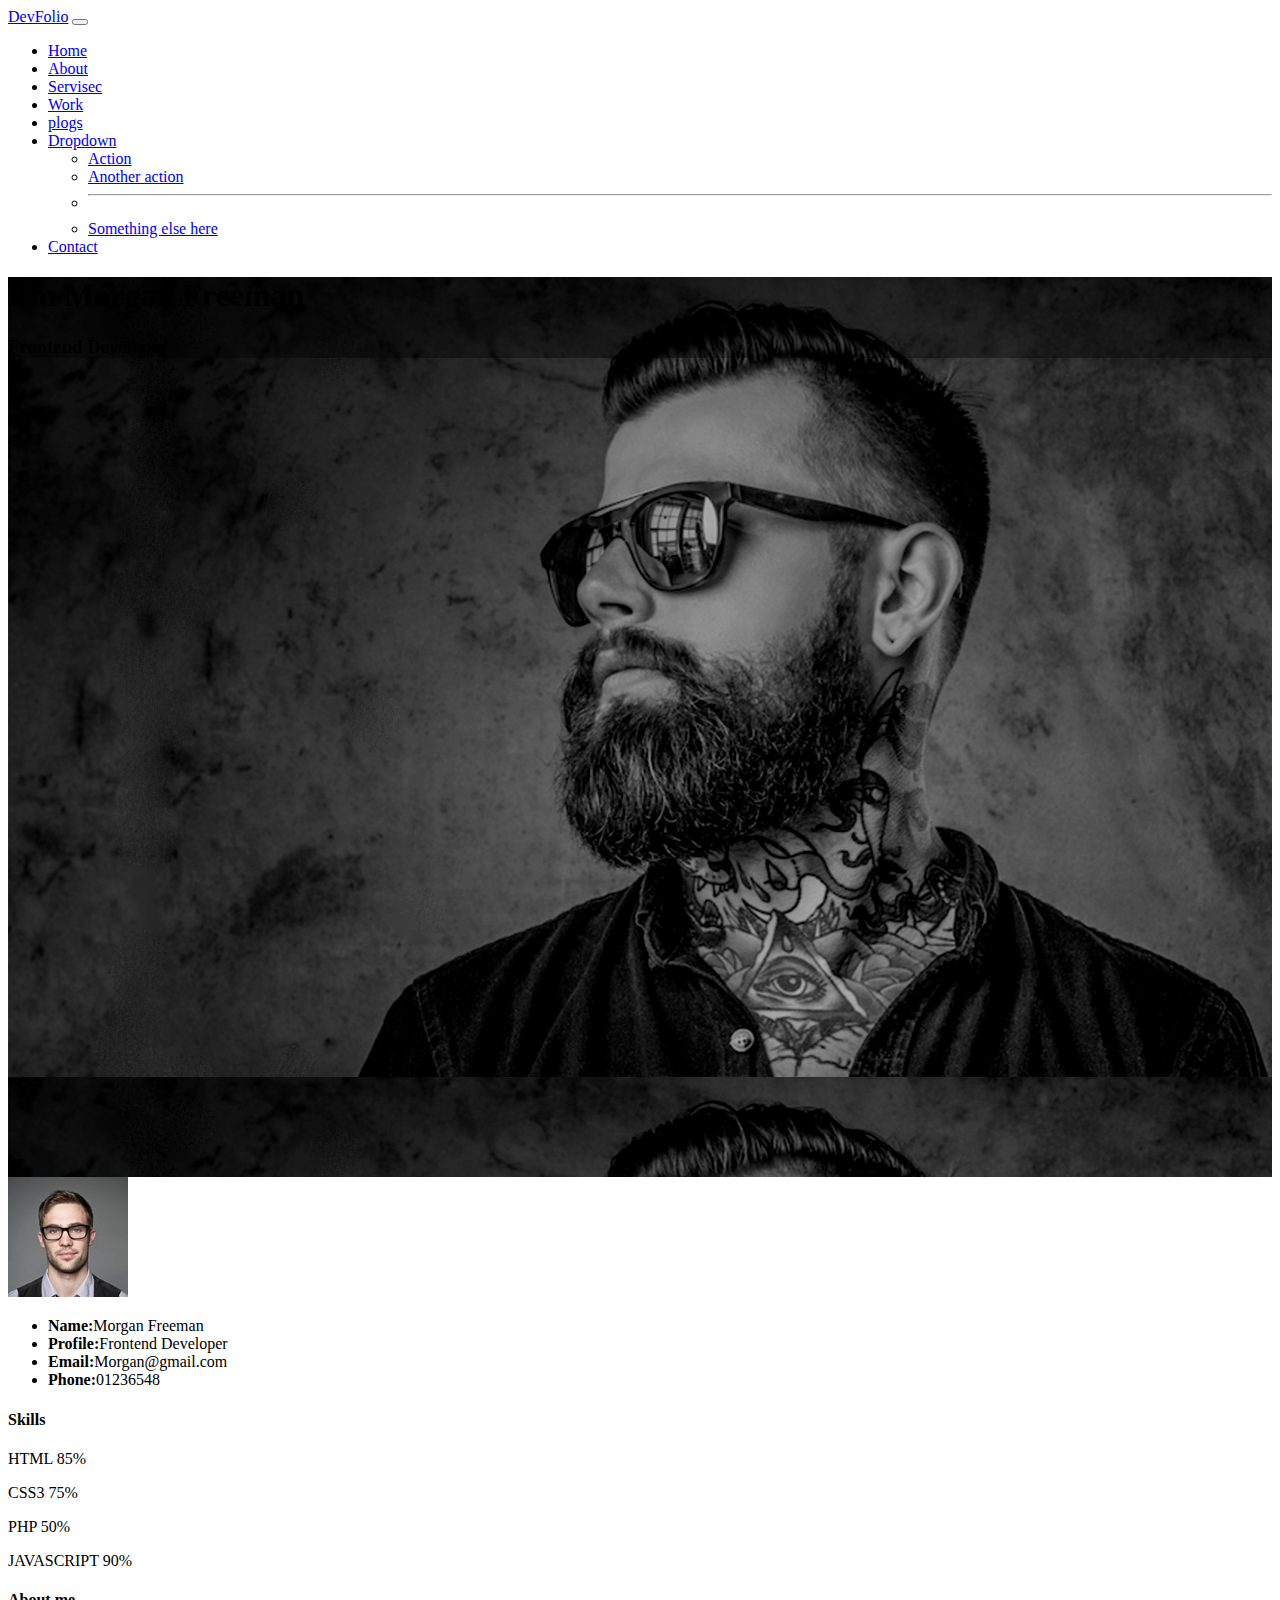
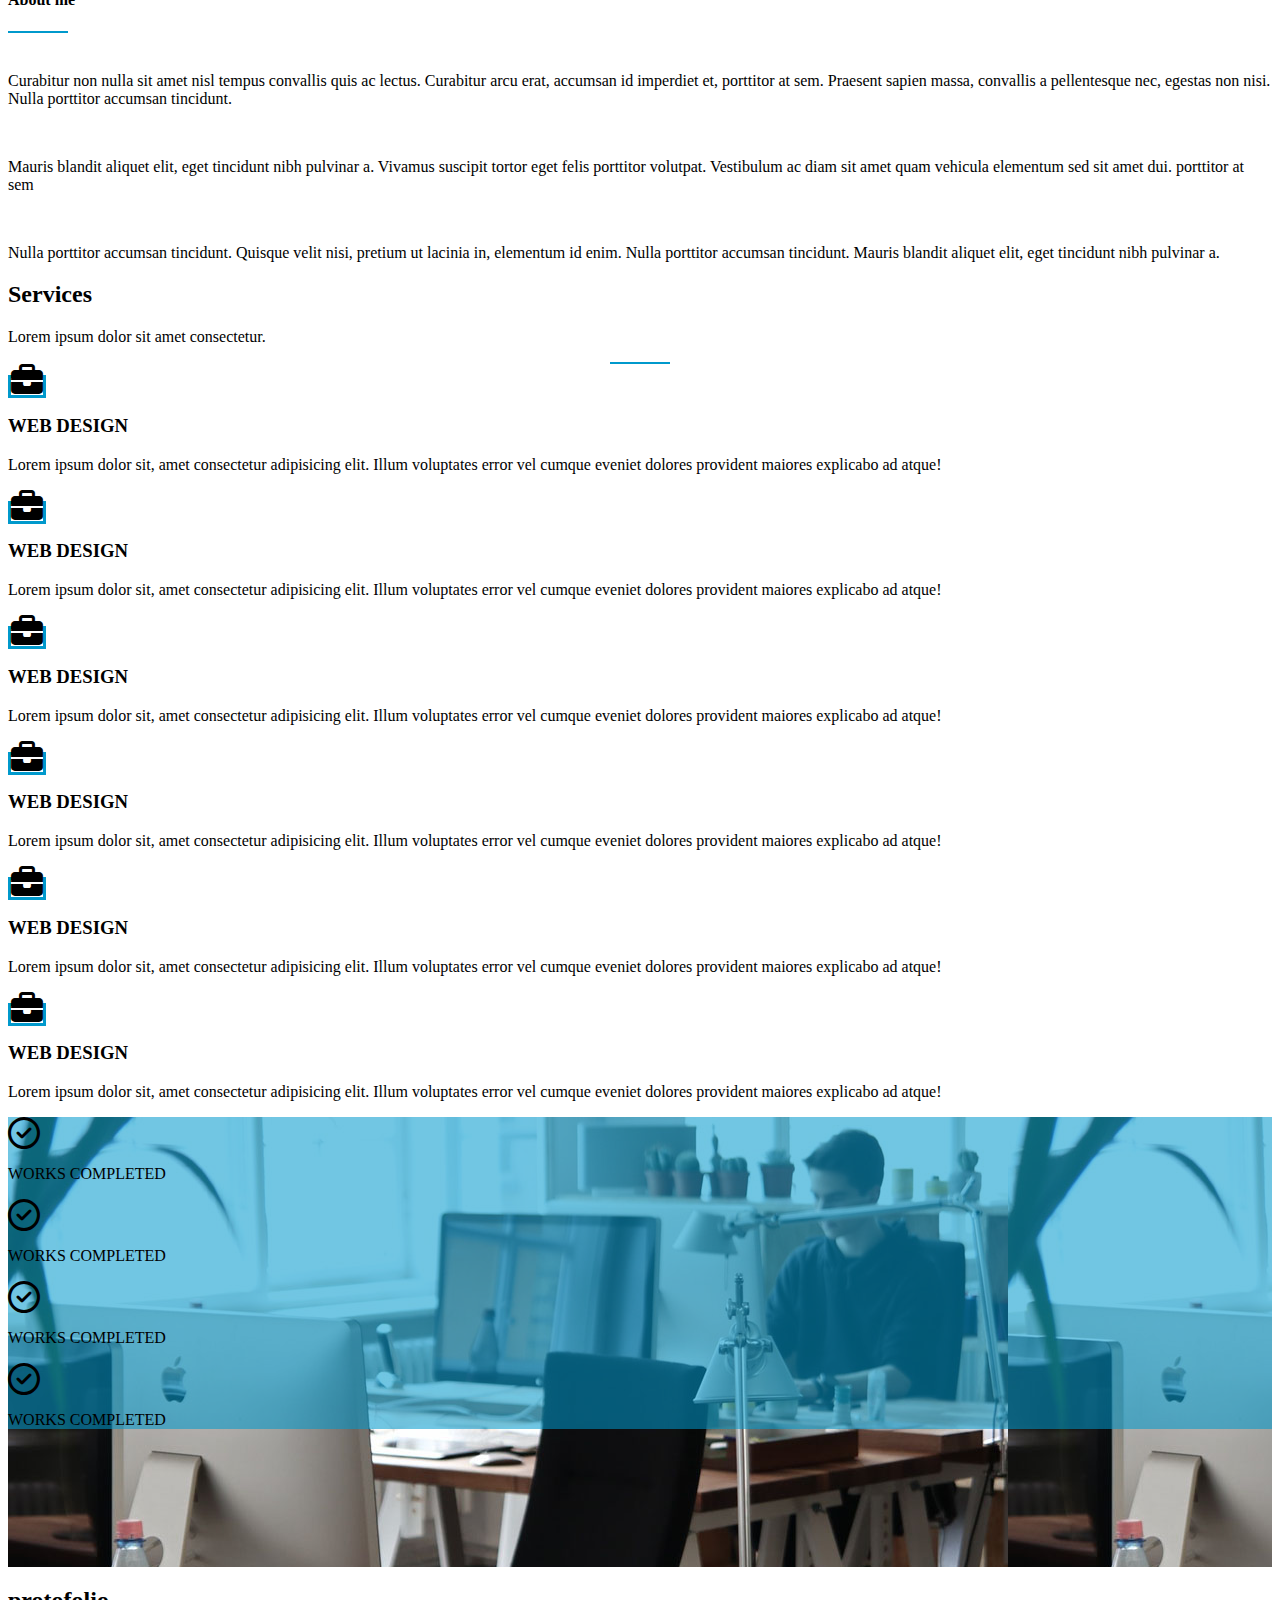
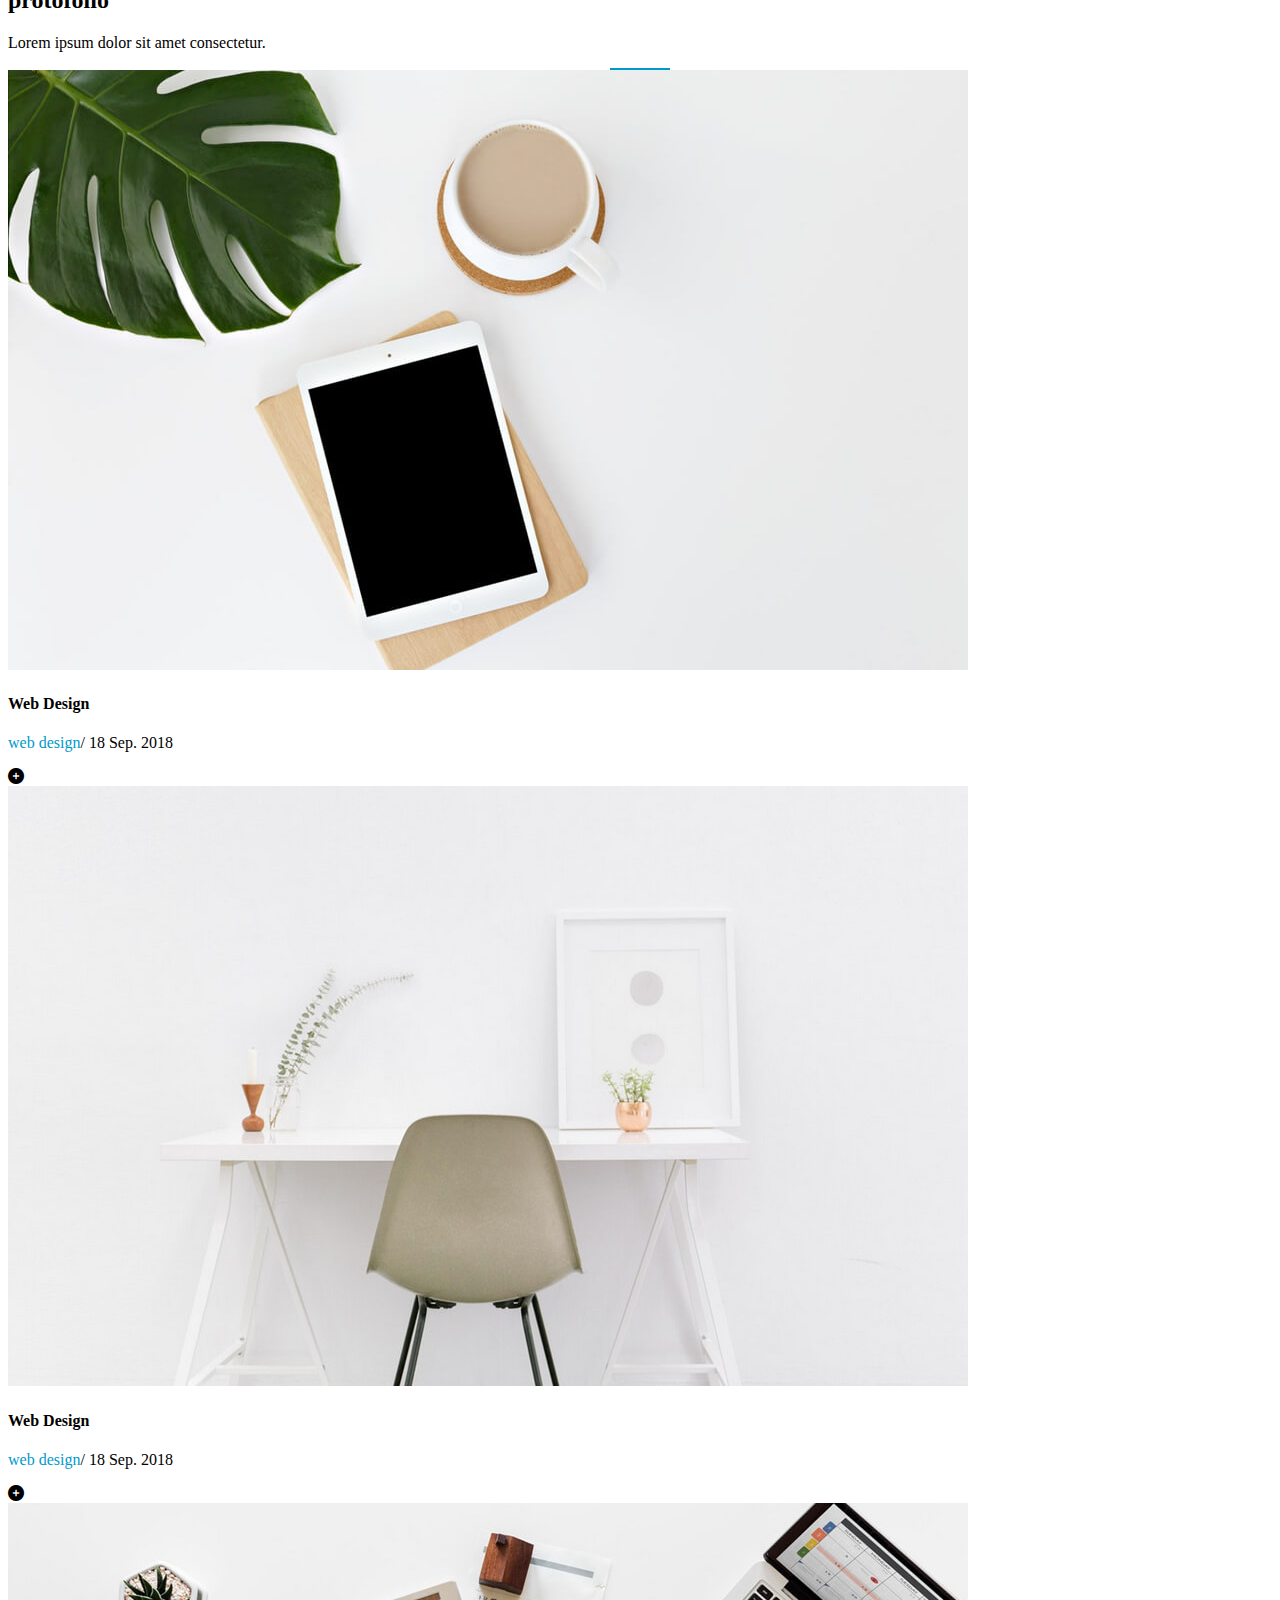
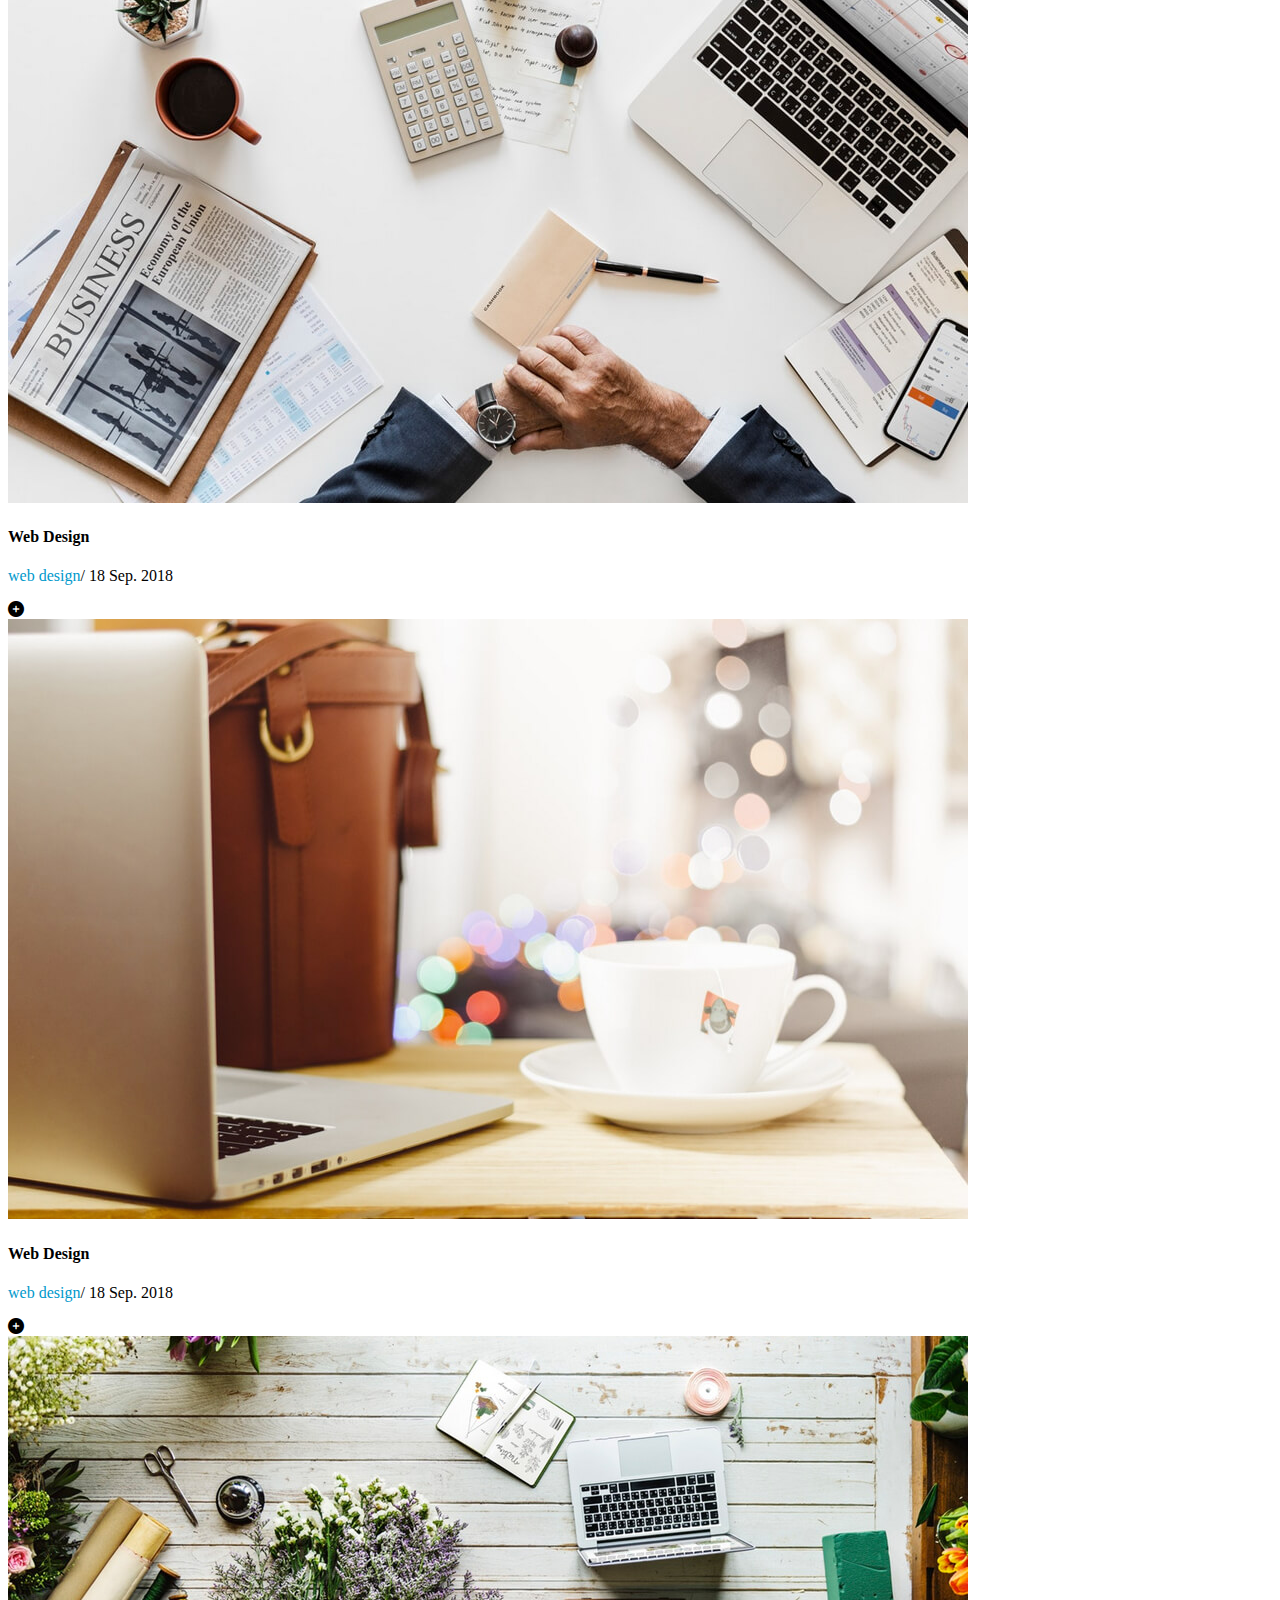
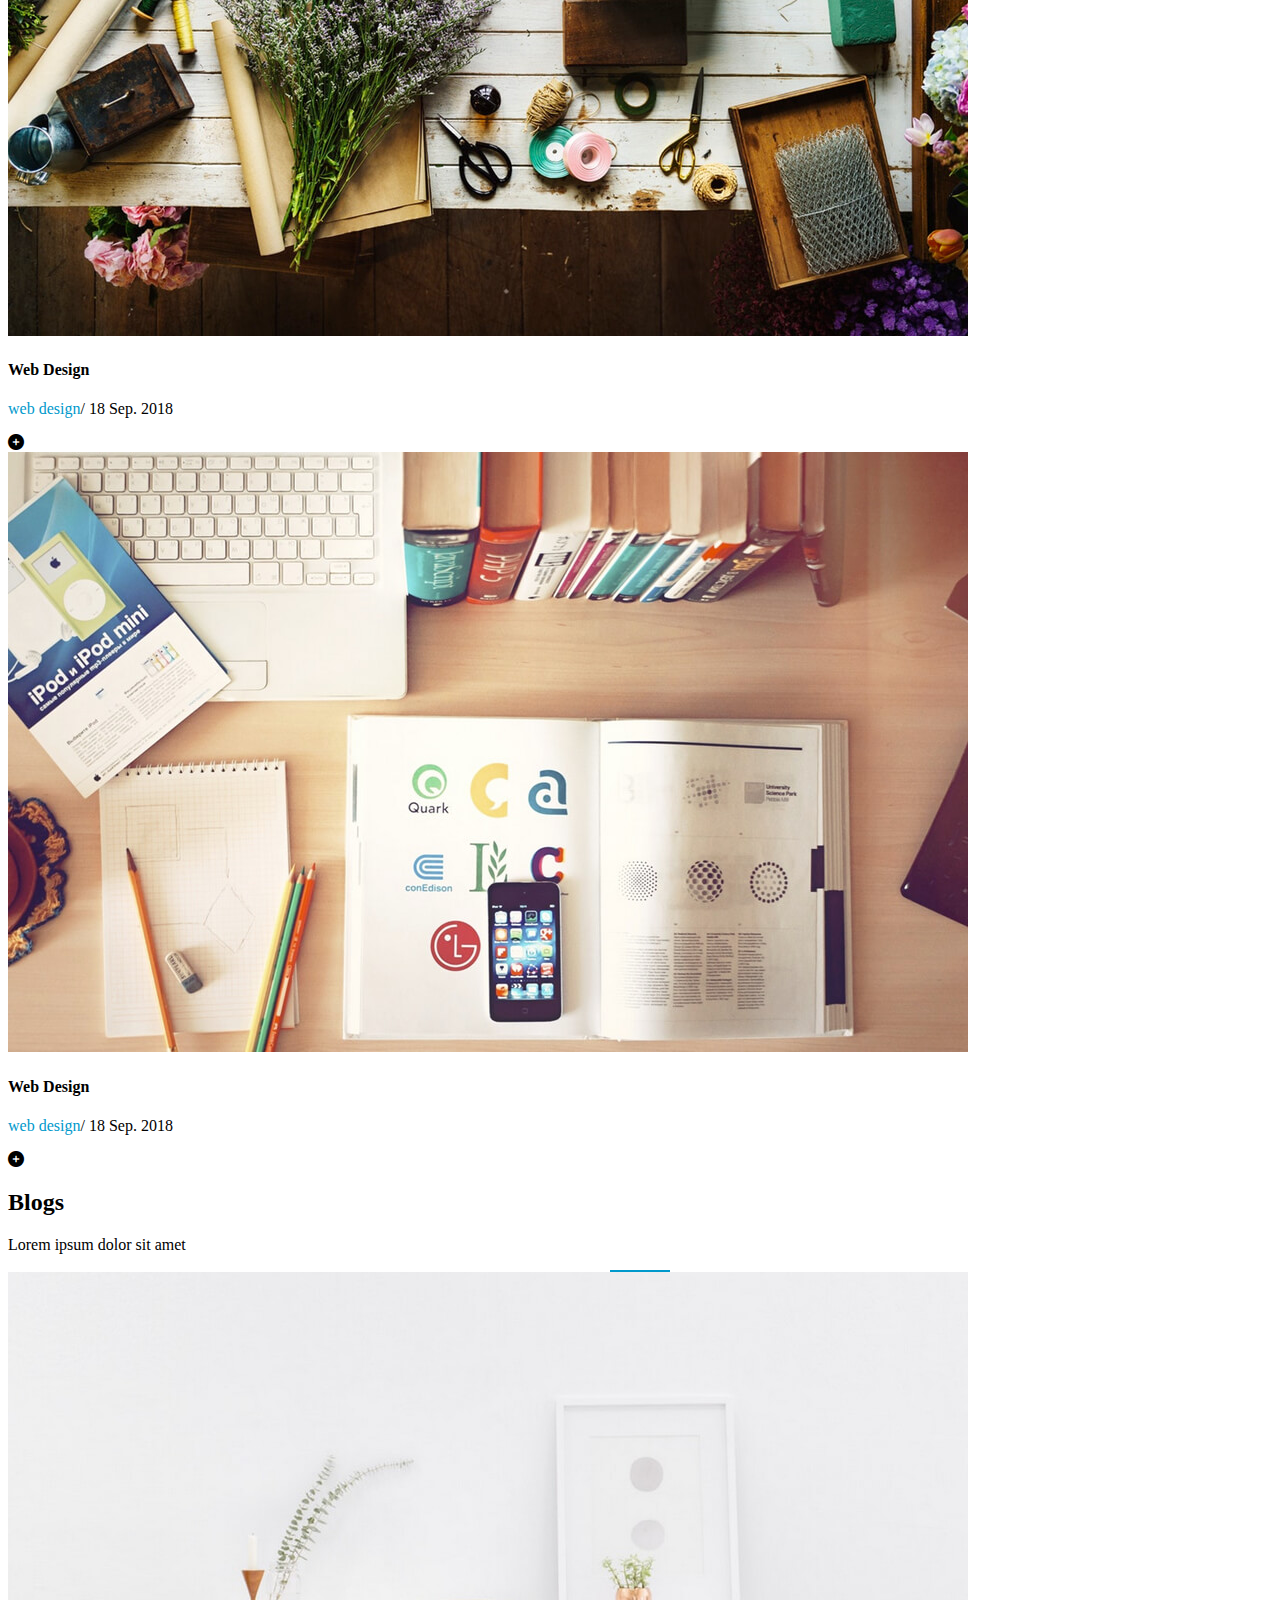
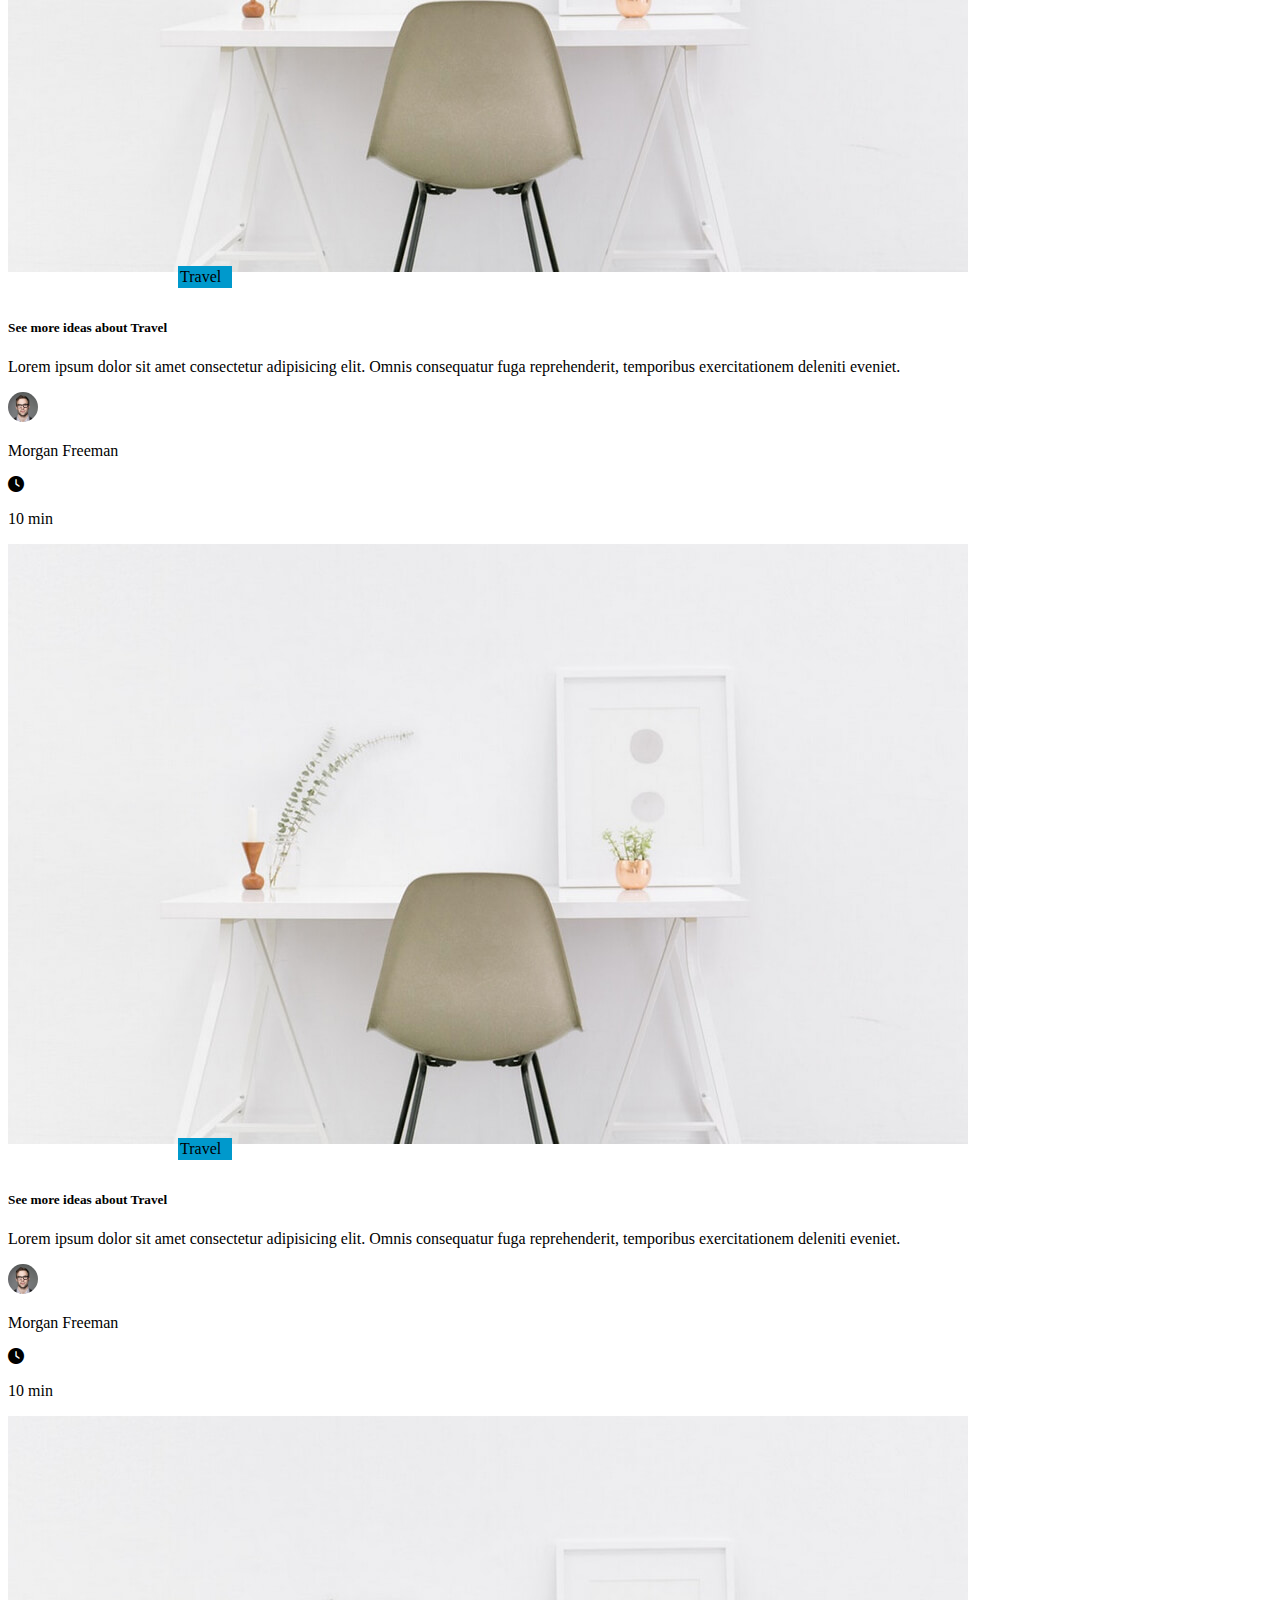
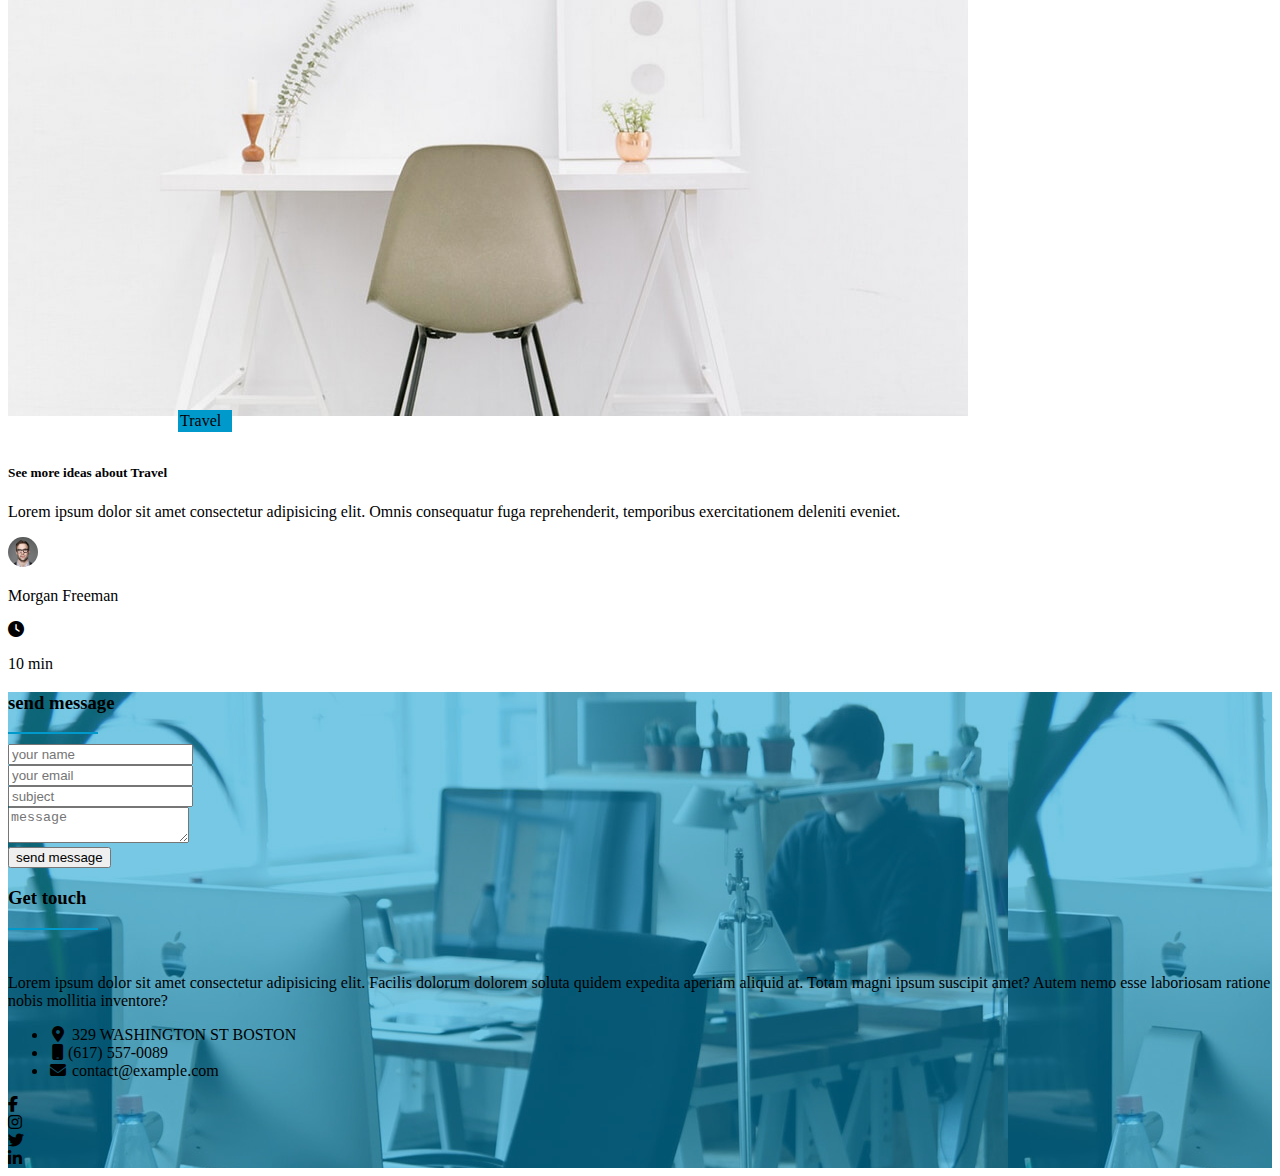
<file: ass 10(bootsrap)/index.html>
<!DOCTYPE html>
<html lang="en">
<head>
    <meta charset="UTF-8">
    <meta name="viewport" content="width=device-width, initial-scale=1.0">
    <title>Document</title>
    <link href="https://cdn.jsdelivr.net/npm/bootstrap@5.3.7/dist/css/bootstrap.min.css" rel="stylesheet" integrity="sha384-LN+7fdVzj6u52u30Kp6M/trliBMCMKTyK833zpbD+pXdCLuTusPj697FH4R/5mcr" crossorigin="anonymous">
    <link rel="stylesheet" href="style.css">
    <link rel="stylesheet" href="https://cdnjs.cloudflare.com/ajax/libs/font-awesome/6.5.2/css/all.min.css">


</head>
<body>

  <nav class="navbar navbar-expand-lg position-fixed w-100 ">
  <div class="container ">
    <a class="navbar-brand mx-3 text-white " href="#">DevFolio</a>
    <button class="navbar-toggler" type="button" data-bs-toggle="collapse" data-bs-target="#navbarSupportedContent" aria-controls="navbarSupportedContent" aria-expanded="false" aria-label="Toggle navigation">
      <span class="navbar-toggler-icon"></span>
    </button>
    <div class="collapse navbar-collapse w-75 justify-content-end" id="navbarSupportedContent">
      <ul class="navbar-nav ">
        <li class="nav-item">
          <a class="nav-link text-white active" aria-current="page" href="#">Home</a>
        </li>
        <li class="nav-item">
          <a class="nav-link text-white" href="#">About</a>
        </li>
        <li class="nav-item">
          <a class="nav-link text-white" href="#">Servisec</a>
        </li>
        <li class="nav-item">
          <a class="nav-link text-white" href="#">Work</a>
        </li>
        <li class="nav-item">
          <a class="nav-link text-white" href="#">plogs</a>
        </li>
        <li class="nav-item dropdown">
          <a class="nav-link text-white dropdown-toggle" href="#" role="button" data-bs-toggle="dropdown" aria-expanded="false">
            Dropdown
          </a>
          <ul class="dropdown-menu">
            <li><a class="dropdown-item" href="#">Action</a></li>
            <li><a class="dropdown-item" href="#">Another action</a></li>
            <li><hr class="dropdown-divider"></li>
            <li><a class="dropdown-item" href="#">Something else here</a></li>
          </ul>
        </li>
        <li class="nav-item">
          <a class="nav-link text-white" href="#">Contact</a>
        </li>
        <ul></ul>
        
    </div>
  </div>
</nav>
 
   <section id="Home" class="w-100 h-100">
    <div class="homeContainer">
      <div class="inner d-flex align-items-center justify-content-center w-100 h-100" style="background-color: rgba(0, 0, 0, 0.379);">
        <div class="caption text-center text-white">
       <h1>I'm Morgan Freeman</h1>
       <h3>Frontend Developer</h3>
        </div>
      </div>
    </div>
   </section>

   <section id="about" class="my-5 w-100" >
    <div class="container shadow w-75 h-50  p-3 d-flex justify-content-between ">
      <div class="left w-50">
        <div class="up d-flex justify-content-around align-items-center my-2">
            <img src="img/testimonial-2.jpg" style="width: 120px; height: 120px;" alt="">
            <div class="img"></div>
            <div class="list">
                <ul class="list-unstyled">
                    <li><strong>Name:</strong>Morgan Freeman</li>
                    <li><strong>Profile:</strong>Frontend Developer</li>
                    <li><strong>Email:</strong>Morgan@gmail.com</li>
                    <li><strong>Phone:</strong>01236548</li>
                </ul>
            </div>

        </div>
        <div class="down">
         <h4>Skills</h4>
        
            <p>HTML 85%</p>
  <div class="progress mb-3 w-75">
    <div class="progress-bar bg-primary" role="progressbar" style="width: 85%;" aria-valuenow="85" aria-valuemin="0" aria-valuemax="100"></div>
  </div>

  <p>CSS3 75%</p>
  <div class="progress mb-3 w-75">
    <div class="progress-bar bg-primary" role="progressbar" style="width: 75%;" aria-valuenow="75" aria-valuemin="0" aria-valuemax="100"></div>
  </div>

  <p>PHP 50%</p>
  <div class="progress mb-3 w-75">
    <div class="progress-bar bg-primary" role="progressbar" style="width: 50%;" aria-valuenow="50" aria-valuemin="0" aria-valuemax="100"></div>
  </div>

  <p>JAVASCRIPT 90%</p>
  <div class="progress mb-3 w-75">
    <div class="progress-bar bg-primary" role="progressbar" style="width: 90%;" aria-valuenow="90" aria-valuemin="0" aria-valuemax="100"></div>
  </div>

        </div>
      </div>
      <div class="right w-50">
        <h4>About me</h4>
        <div style="width: 60px; height: 2px; background-color:#09c; margin-bottom: 5px;"></div><br>
        <p class="my-2">Curabitur non nulla sit amet nisl tempus convallis quis ac lectus. Curabitur arcu erat, accumsan id imperdiet et, porttitor at sem. Praesent sapien massa, convallis a pellentesque nec, egestas non nisi. Nulla porttitor accumsan tincidunt.</p><br>
        <P>Mauris blandit aliquet elit, eget tincidunt nibh pulvinar a. Vivamus suscipit tortor eget felis porttitor volutpat. Vestibulum ac diam sit amet quam vehicula elementum sed sit amet dui. porttitor at sem</P><br>
        <p>Nulla porttitor accumsan tincidunt. Quisque velit nisi, pretium ut lacinia in, elementum id enim. Nulla porttitor accumsan tincidunt. Mauris blandit aliquet elit, eget tincidunt nibh pulvinar a.</p>
      </div>
    </div>
   </section>

   <section id="services">
      <div class="serviseContainer">
      <div class="header text-center">
          <h2>Services</h2>
        <p>Lorem ipsum dolor sit amet consectetur.</p>
        <div style="width: 60px; height: 2px; background-color:#09c; margin:auto; "></div>
      </div>
      <div class="container my-4">
        <div class="row g-5">
            <div class="col-md-4">
                 <div class="item p-4 text-center shadow-lg">
                        <span  class="rounded-circle"><i class="fas fa-briefcase fa-2x p-4 "></i></span>
                        <h3>WEB DESIGN</h3>
                        <p>Lorem ipsum dolor sit, amet consectetur adipisicing elit. Illum voluptates error vel cumque eveniet dolores provident maiores explicabo ad atque!</p>
                    </div>
            </div>
            <div class="col-md-4">
                 <div class="item p-4 text-center shadow-lg">
                        <span class="rounded-circle"><i class="fas fa-briefcase fa-2x p-4   "></i></span>
                        <h3>WEB DESIGN</h3>
                        <p>Lorem ipsum dolor sit, amet consectetur adipisicing elit. Illum voluptates error vel cumque eveniet dolores provident maiores explicabo ad atque!</p>
                    </div>
            </div>
            <div class="col-md-4">
                 <div class="item p-4 text-center shadow-lg">
                        <span class="rounded-circle"><i class="fas fa-briefcase fa-2x p-4   "></i></span>
                        <h3>WEB DESIGN</h3>
                        <p>Lorem ipsum dolor sit, amet consectetur adipisicing elit. Illum voluptates error vel cumque eveniet dolores provident maiores explicabo ad atque!</p>
                    </div>
            </div>
            <div class="col-md-4">
                 <div class="item p-4 text-center shadow-lg">
                        <span class="rounded-circle"><i class="fas fa-briefcase fa-2x p-4   "></i></span>
                        <h3>WEB DESIGN</h3>
                        <p>Lorem ipsum dolor sit, amet consectetur adipisicing elit. Illum voluptates error vel cumque eveniet dolores provident maiores explicabo ad atque!</p>
                    </div>
            </div>
            <div class="col-md-4">
                 <div class="item p-4 text-center shadow-lg">
                        <span class="rounded-circle"><i class="fas fa-briefcase fa-2x p-4   "></i></span>
                        <h3>WEB DESIGN</h3>
                        <p>Lorem ipsum dolor sit, amet consectetur adipisicing elit. Illum voluptates error vel cumque eveniet dolores provident maiores explicabo ad atque!</p>
                    </div>
            </div>
            <div class="col-md-4">
                 <div class="item p-4 text-center shadow-lg">
                        <span class="rounded-circle"><i class="fas fa-briefcase fa-2x p-4   "></i></span>
                        <h3>WEB DESIGN</h3>
                        <p>Lorem ipsum dolor sit, amet consectetur adipisicing elit. Illum voluptates error vel cumque eveniet dolores provident maiores explicabo ad atque!</p>
                    </div>
            </div>
        </div>
      </div>

      </div>    
   </section>
  
   <section id="counter w-100" class="my-5" > 
    <div class="counter ">
      <div class="innerr w-100 h-100 d-flex align-items-center">
          <div class="container d-flex justify-content-between align-items-center">
        <!-- <div class="row">
            <div class="col-md-3">
                <div class="numbers  text-center wow fadeInUp" >
                        <span><i class="far fa-check-circle fa-2x p-3"></i></span>
                        <span  data-purecounter-start="0" data-purecounter-end="450"  data-purecounter-duration="2"  class="purecounter d-inline-block fs-2 mt-2 mb-2" ></span>
                        <p>WORKS COMPLETED</p>
                    </div>
            </div>
        </div> -->
      <div class="numbers  text-center wow fadeInUp w-25 p-3" >
                        <span><i class="far fa-check-circle fa-2x p-3"></i></span>
                        <span  data-purecounter-start="0" data-purecounter-end="450"  data-purecounter-duration="2"  class="purecounter d-inline-block fs-2 mt-2 mb-2" ></span>
                        <p>WORKS COMPLETED</p>
                    </div>
      <div class="numbers  text-center wow fadeInUp w-25 p-3" >
                        <span><i class="far fa-check-circle fa-2x p-3"></i></span>
                        <span  data-purecounter-start="0" data-purecounter-end="450"  data-purecounter-duration="2"  class="purecounter d-inline-block fs-2 mt-2 mb-2" ></span>
                        <p>WORKS COMPLETED</p>
                    </div>
      <div class="numbers  text-center wow fadeInUp w-25 p-3" >
                        <span><i class="far fa-check-circle fa-2x p-3"></i></span>
                        <span  data-purecounter-start="0" data-purecounter-end="450"  data-purecounter-duration="2"  class="purecounter d-inline-block fs-2 mt-2 mb-2" ></span>
                        <p>WORKS COMPLETED</p>
                    </div>
      <div class="numbers  text-center wow fadeInUp w-25 p-3" >
                        <span><i class="far fa-check-circle fa-2x p-3"></i></span>
                        <span  data-purecounter-start="0" data-purecounter-end="450"  data-purecounter-duration="2"  class="purecounter d-inline-block fs-2 mt-2 mb-2" ></span>
                        <p>WORKS COMPLETED</p>
                    </div>
    </div>
      </div>
    </div>
   </section>

   <section id="protofolio">
    <div class="protofolio">
        <div class="header text-center">
          <h2>protofolio</h2>
        <p>Lorem ipsum dolor sit amet consectetur.</p>
        <div style="width: 60px; height: 2px; background-color:#09c; margin:auto; "></div>
      </div>

      <div class="container w-75 my-3">
        <div class="row g-5">
            <div class="col-md-4 shadow">
                <div class="proto">
                    <img src="img/work-1.jpg" class="w-100 h-75" alt="">
                    <div class="pfooter d-flex justify-content-between">
                        <div class="left">
                            <h4>Web Design</h4>
                            <p><span style="color:#09c;">web design</span>/ 18 Sep. 2018</p>
                        </div>
                        <div class="right">
                            <i class="fas fa-plus-circle fs-2 text-primary"></i>
                        </div>
                    </div>

                </div>
            </div>
            <div class="col-md-4 shadow">
                <div class="proto">
                    <img src="img/work-2.jpg" class="w-100 h-75" alt="">
                    <div class="pfooter d-flex justify-content-between">
                        <div class="left">
                            <h4>Web Design</h4>
                            <p><span style="color:#09c;">web design</span>/ 18 Sep. 2018</p>
                        </div>
                        <div class="right">
                            <i class="fas fa-plus-circle fs-2 text-primary"></i>
                        </div>
                    </div>

                </div>
            </div>
            <div class="col-md-4 shadow">
                <div class="proto">
                    <img src="img/work-3.jpg" class="w-100 h-75" alt="">
                    <div class="pfooter d-flex justify-content-between">
                        <div class="left">
                            <h4>Web Design</h4>
                            <p><span style="color:#09c;">web design</span>/ 18 Sep. 2018</p>
                        </div>
                        <div class="right">
                            <i class="fas fa-plus-circle fs-2 text-primary"></i>
                        </div>
                    </div>

                </div>
            </div>
            <div class="col-md-4 shadow">
                <div class="proto">
                    <img src="img/work-4.jpg" class="w-100 h-75" alt="">
                    <div class="pfooter d-flex justify-content-between">
                        <div class="left">
                            <h4>Web Design</h4>
                            <p><span style="color:#09c;">web design</span>/ 18 Sep. 2018</p>
                        </div>
                        <div class="right">
                            <i class="fas fa-plus-circle fs-2 text-primary"></i>
                        </div>
                    </div>

                </div>
            </div>
            <div class="col-md-4 shadow">
                <div class="proto">
                    <img src="img/work-5.jpg" class="w-100 h-75" alt="">
                    <div class="pfooter d-flex justify-content-between">
                        <div class="left">
                            <h4>Web Design</h4>
                            <p><span style="color:#09c;">web design</span>/ 18 Sep. 2018</p>
                        </div>
                        <div class="right">
                            <i class="fas fa-plus-circle fs-2 text-primary"></i>
                        </div>
                    </div>

                </div>
            </div>
            <div class="col-md-4 shadow">
                <div class="proto">
                    <img src="img/work-6.jpg" class="w-100 h-75" alt="">
                    <div class="pfooter d-flex justify-content-between">
                        <div class="left">
                            <h4>Web Design</h4>
                            <p><span style="color:#09c;">web design</span>/ 18 Sep. 2018</p>
                        </div>
                        <div class="right">
                            <i class="fas fa-plus-circle fs-2 text-primary"></i>
                        </div>
                    </div>

                </div>
            </div>
        </div>
      </div>
    </div>
   </section>
  
    <section id="blogs" class="my-5">
        <div class="bcontainer">
            <div class="header text-center my-3">
          <h2>Blogs</h2>
        <p>Lorem ipsum dolor sit amet </p>
        <div style="width: 60px; height: 2px; background-color:#09c; margin:auto; "></div>
      </div>
      <div class="container">
        <div class="row">
            <div class="col-md-4">
                <div class="card">
                    <img src="img/work-2.jpg" alt="">
                    <div class="travel" style="width: 50px; padding: 2px; background-color: #09c;position: relative; z-index: 1;left: 170px; bottom: 10px;">Travel</div>
                    <div class="content p-3">
                        <h5>See more ideas about Travel</h5>
                    <p>Lorem ipsum dolor sit amet consectetur adipisicing elit. Omnis consequatur fuga reprehenderit, temporibus exercitationem deleniti eveniet.</p>
                    </div>
                    <div class="footer d-flex justify-content-between align-items-center border p-2">
                        <div class="left d-flex">
                            <img src="img/testimonial-2.jpg" style="width: 30px; height: 30px; border-radius: 50%; display:inline-block;" alt="">
                            <p> Morgan Freeman</p>
                        </div>                       
                        <div class="right d-flex align-items-center">
                            <i class="fas fa-clock pe-1"></i>
                            <p class="my-1">10 min</p>
                        </div>                       
                    </div>
                </div>
            </div>
            <div class="col-md-4">
                <div class="card">
                    <img src="img/work-2.jpg" alt="">
                    <div class="travel" style="width: 50px; padding: 2px; background-color: #09c;position: relative; z-index: 1;left: 170px; bottom: 10px;">Travel</div>
                    <div class="content p-3">
                        <h5>See more ideas about Travel</h5>
                    <p>Lorem ipsum dolor sit amet consectetur adipisicing elit. Omnis consequatur fuga reprehenderit, temporibus exercitationem deleniti eveniet.</p>
                    </div>
                    <div class="footer d-flex justify-content-between align-items-center border p-2">
                        <div class="left d-flex">
                            <img src="img/testimonial-2.jpg" style="width: 30px; height: 30px; border-radius: 50%; display:inline-block;" alt="">
                            <p> Morgan Freeman</p>
                        </div>                       
                        <div class="right d-flex align-items-center">
                            <i class="fas fa-clock pe-1"></i>
                            <p class="my-1">10 min</p>
                        </div>                       
                    </div>
                </div>
            </div>
            <div class="col-md-4">
                <div class="card">
                    <img src="img/work-2.jpg" alt="">
                    <div class="travel" style="width: 50px; padding: 2px; background-color: #09c;position: relative; z-index: 1;left: 170px; bottom: 10px;">Travel</div>
                    <div class="content p-3">
                        <h5>See more ideas about Travel</h5>
                    <p>Lorem ipsum dolor sit amet consectetur adipisicing elit. Omnis consequatur fuga reprehenderit, temporibus exercitationem deleniti eveniet.</p>
                    </div>
                    <div class="footer d-flex justify-content-between align-items-center border p-2">
                        <div class="left d-flex">
                            <img src="img/testimonial-2.jpg" style="width: 30px; height: 30px; border-radius: 50%; display:inline-block;" alt="">
                            <p> Morgan Freeman</p>
                        </div>                       
                        <div class="right d-flex align-items-center">
                            <i class="fas fa-clock pe-1"></i>
                            <p class="my-1">10 min</p>
                        </div>                       
                    </div>
                </div>
            </div>
        </div>
      </div>
        </div>
    </section>
     

         <section id="contact">
            <div class="contact my-4 ">
                <div class="layout p-5">
                    <div class="container w-75 d-flex justify-content-between bg-light p-5">
                        <div class="left w-50 p-3">
                            <div class="header">
                                <h3>send message</h3>
                                <div style="width: 90px; height: 2px; background-color:#09c; margin-bottom: 10px; "></div>
                            </div>
                            <input type="text" class="form-control w-100" placeholder="your name"><br>
                            <input type="email" class="form-control w-100" placeholder="your email"><br>
                            <input type="text" class="form-control w-100" placeholder="subject"><br>
                            <textarea name="" placeholder="message" class="form-control"></textarea><br>
                            <button class="btn btn-primary">send message</button>
                        </div>
                        <div class="right w-50">
                            <div class="header">
                                <h3>Get touch</h3>
                                <div style="width: 90px; height: 2px; background-color:#09c; margin-bottom: 10px; "></div>
                                <br>
                                <p>Lorem ipsum dolor sit amet consectetur adipisicing elit. Facilis dolorum dolorem soluta quidem expedita aperiam aliquid at. Totam magni ipsum suscipit amet? Autem nemo esse laboriosam ratione nobis mollitia inventore?</p>
                                <ul class="list-unstyled">
                                    <li><i class="fas fa-map-marker-alt fa-fw me-2"></i> 329 WASHINGTON ST BOSTON</li>
                                    <li><i class="fas fa-mobile fa-fw me-2"></i>(617) 557-0089</li>
                                    <li><i class="fas fa-envelope fa-fw me-2"></i> contact@example.com</li>
                                </ul>
                                <div class="footer">
                                    <div class="icons d-flex mt-2 mb-2">
                                <div class="icons-cont me-2  rounded-circle d-flex justify-content-center align-items-center ">
                                    <i class="fab fa-facebook-f"> </i> 
                                </div>
                                <div class="icons-cont me-2  rounded-circle d-flex justify-content-center align-items-center ">
                                    <i class="fab fa-instagram"> </i>
                                </div>
                                <div class="icons-cont me-2  rounded-circle d-flex justify-content-center align-items-center ">
                                    <i class="fab fa-twitter"> </i>
                                </div>
                                <div class="icons-cont me-2  rounded-circle d-flex justify-content-center align-items-center ">
                                    <i class="fab fa-linkedin-in "> </i>
                                </div>
                            </div>
                                </div>
                            </div>
                        </div>

                    </div>
                </div>
            </div>
         </section>

    <script src="https://cdn.jsdelivr.net/npm/bootstrap@5.3.7/dist/js/bootstrap.bundle.min.js" integrity="sha384-ndDqU0Gzau9qJ1lfW4pNLlhNTkCfHzAVBReH9diLvGRem5+R9g2FzA8ZGN954O5Q" crossorigin="anonymous"></script>
</body>
</html>
</file>
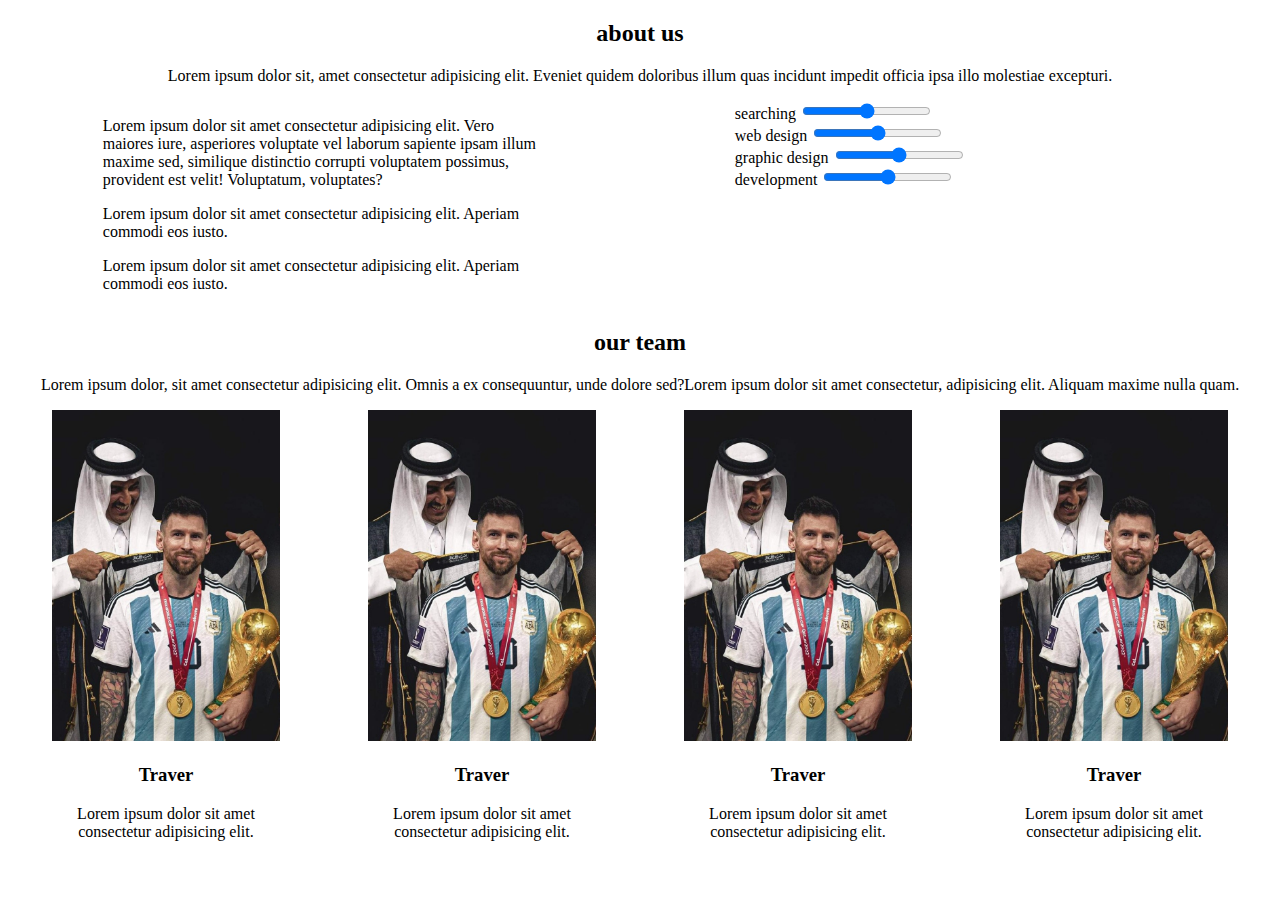
<file: ass 4/index.html>
<!DOCTYPE html>
<html lang="en">
<head>
    <meta charset="UTF-8">
    <meta name="viewport" content="width=device-width, initial-scale=1.0">
    <title>Document</title>
</head>
<body>

    <section id="about">
        <div class="container">
            <div class="header"  style="text-align: center;">
                <h2>about us</h2>
            <p>Lorem ipsum dolor sit, amet consectetur adipisicing elit. Eveniet quidem doloribus illum quas incidunt impedit officia ipsa illo molestiae excepturi.</p>
            </div>
            <div class="content" style="display: flex; justify-content: space-around;">
                <div class="left" style="width: 35%;"><p>Lorem ipsum dolor sit amet consectetur adipisicing elit. Vero maiores iure, asperiores voluptate vel laborum sapiente ipsam illum maxime sed, similique distinctio corrupti voluptatem possimus, provident est velit! Voluptatum, voluptates?</p> 
                <p>Lorem ipsum dolor sit amet consectetur adipisicing elit. Aperiam commodi eos iusto.</p>
                <p>Lorem ipsum dolor sit amet consectetur adipisicing elit. Aperiam commodi eos iusto.</p>
                </div>
            <div class="right" style="width: 35%;">
                <span>searching</span>
                <input type="range" style="color: red;"><br>
                <span>web design</span>
                <input type="range" style="color: red;"><br>
                <span>graphic design</span>
                <input type="range" style="color: red;"><br>
                <span>development</span>
                <input type="range" style="color: red;"><br>
            </div>
            </div>
        </div>
    </section>
    <section id="blog">
        <div class="heading" style="text-align: center;">
            <h2>our team</h2>
            <p>Lorem ipsum dolor, sit amet consectetur adipisicing elit. Omnis a ex consequuntur, unde dolore sed?Lorem ipsum dolor sit amet consectetur, adipisicing elit. Aliquam maxime nulla quam.</p>
            <div class="line"></div>
               </div>
               <div class="blog-container">
                <div class="items" style="display: flex; justify-content: space-around;">
                    <div class="item" style="width: 18%; text-align: center;">
                        <div class="item-img">
                            <img src="WhatsApp Image 2024-09-11 at 2.10.24 PM.jpeg" style="width: 100%;"  alt="">
                        </div>
                        <div class="item-caption">
                            <h3>Traver</h3>
                            <p>Lorem ipsum dolor sit amet consectetur adipisicing elit.</p>
                        </div>
                    
                </div>
                    <div class="item" style="width: 18%; text-align: center;">
                        <div class="item-img">
                            <img src="WhatsApp Image 2024-09-11 at 2.10.24 PM.jpeg" style="width: 100%;"  alt="">
                        </div>
                        <div class="item-caption">
                            <h3>Traver</h3>
                            <p>Lorem ipsum dolor sit amet consectetur adipisicing elit.</p>
                        </div>
                    
                </div>
                    <div class="item" style="width: 18%; text-align: center;">
                        <div class="item-img">
                            <img src="WhatsApp Image 2024-09-11 at 2.10.24 PM.jpeg" style="width: 100%;"  alt="">
                        </div>
                        <div class="item-caption">
                            <h3>Traver</h3>
                            <p>Lorem ipsum dolor sit amet consectetur adipisicing elit.</p>
                        </div>
                    
                </div>
                    <div class="item" style="width: 18%; text-align: center;">
                        <div class="item-img">
                            <img src="WhatsApp Image 2024-09-11 at 2.10.24 PM.jpeg" style="width: 100%;"  alt="">
                        </div>
                        <div class="item-caption">
                            <h3>Traver</h3>
                            <p>Lorem ipsum dolor sit amet consectetur adipisicing elit.</p>
                        </div>
                    
                </div>
               </div>
    </section>

    <!-- <section id="your-info">
    <div class="container" style="width: 80%; display: flex; justify-content: center;">
            <div class="left">
            <h3>send message</h3>
            <span class="line"></span>
            <div class="form">
                <form action="">
                    <input type="text" placeholder="your name"><br>
                    <input type="email" placeholder="your email"><br>
                    <input type="text" placeholder="subject"><br>
                    <textarea name="" id="" placeholder="massege"></textarea><br>
                    <button>send massege</button>
                </form>
            </div>
        </div>
        <div class="right">
            <h3>send message</h3>
            <span class="line"></span>
            <p>Lorem ipsum dolor, sit amet consectetur adipisicing elit. Voluptatum reiciendis optio magni ab magnam voluptatem.</p>
            <ul>
                <li><i></i>location </li>
                <li><i></i>address </li>
                <li><i></i> phone</li>
            </ul>
        </div>
    </div>
    </section> -->
</body>
</html>
</file>
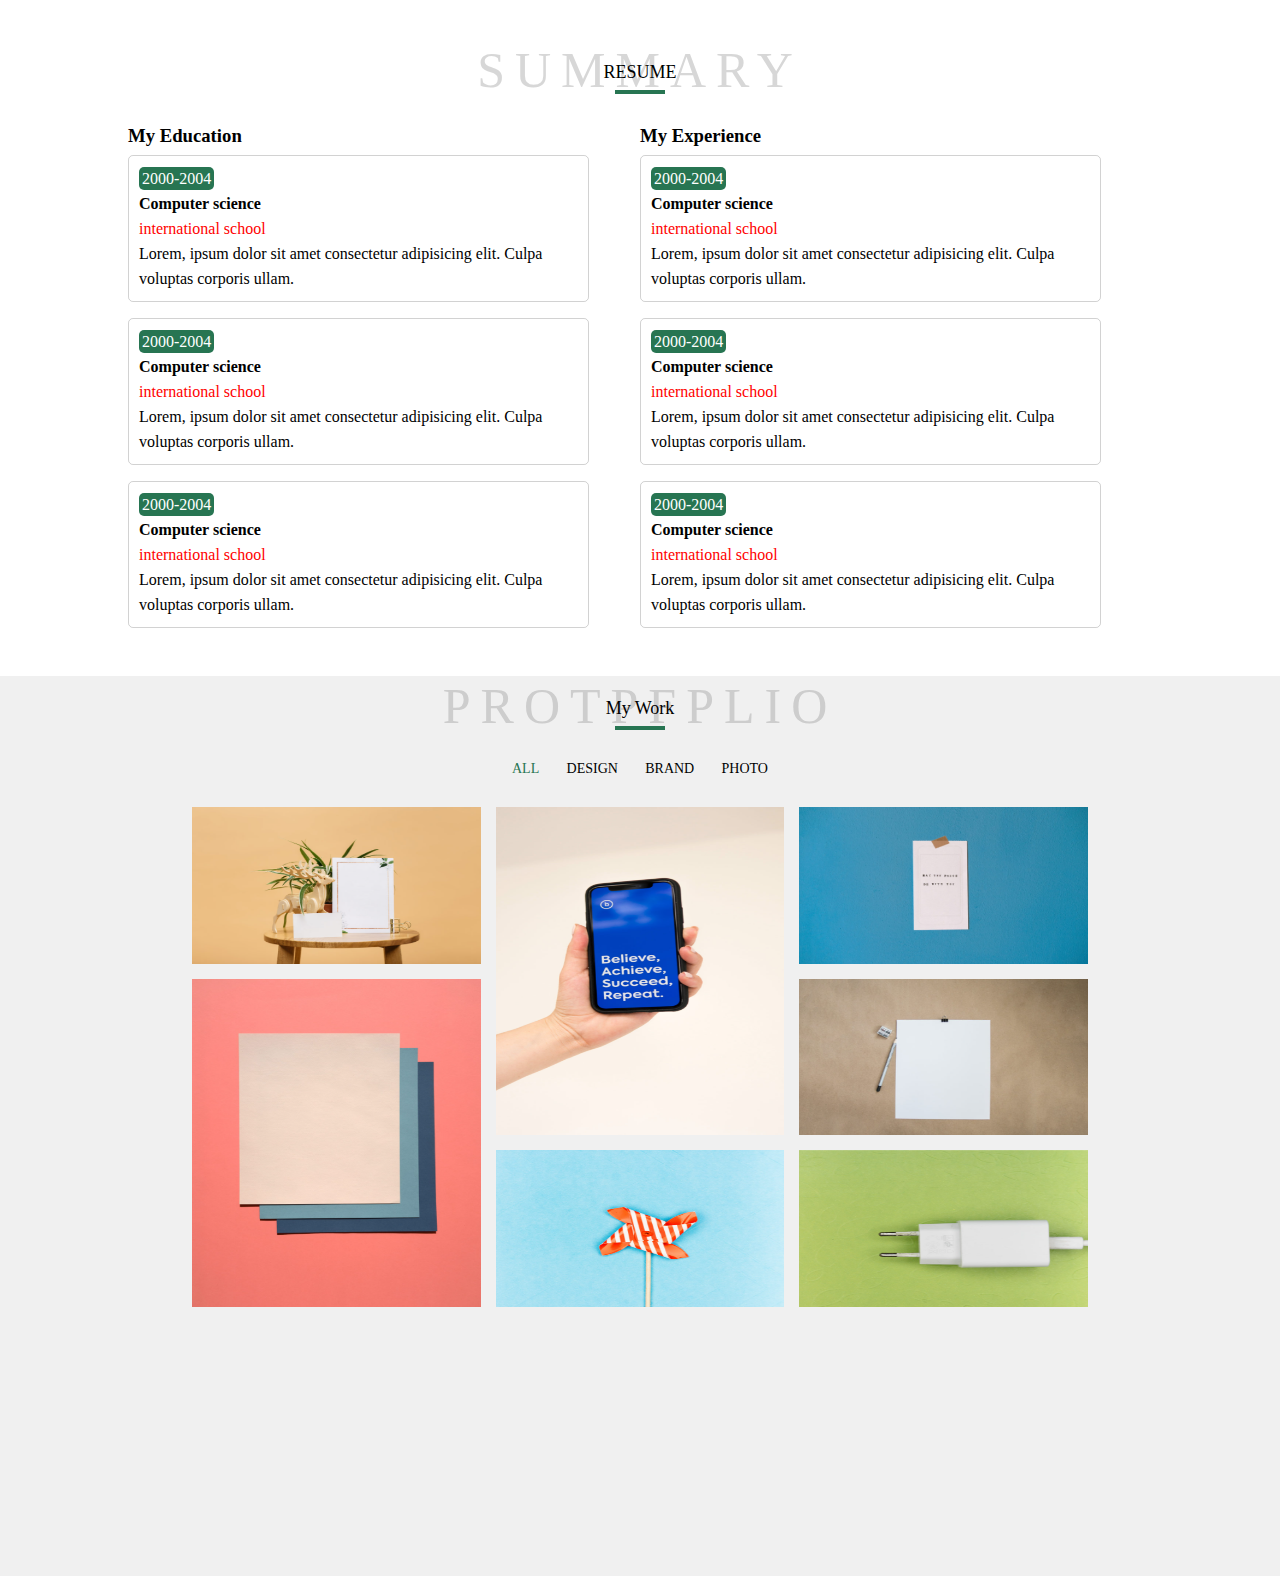
<file: ass7(flex-grid)/index.html>
<!DOCTYPE html>
<html lang="en">
<head>
    <meta charset="UTF-8">
    <meta name="viewport" content="width=device-width, initial-scale=1.0">
    <link rel="stylesheet" href="style.css">
    <title>Ass 7</title>
</head>
<body>
    <div class="container1">
        <div class="header">
             <h3>SUMMARY</h3>
             <div class="cv">RESUME</div>
             <div class="line"></div>
        </div>
        <div class="edu-ex">
            <div class="education">
                <h3>My Education</h3>
                <div class="card">
                    <p><span class="year">2000-2004</span></p>
                    <h4>Computer science</h4>
                    <p><span style="color: red;">international school</span></p>
                    <p>Lorem, ipsum dolor sit amet consectetur adipisicing elit. Culpa voluptas corporis ullam.</p>
                </div>
                <div class="card">
                    <p><span class="year">2000-2004</span></p>
                    <h4>Computer science</h4>
                    <p><span style="color: red;">international school</span></p>
                    <p>Lorem, ipsum dolor sit amet consectetur adipisicing elit. Culpa voluptas corporis ullam.</p>
                </div>
                <div class="card">
                    <p><span class="year">2000-2004</span></p>
                    <h4>Computer science</h4>
                    <p><span style="color: red;">international school</span></p>
                    <p>Lorem, ipsum dolor sit amet consectetur adipisicing elit. Culpa voluptas corporis ullam.</p>
                </div>
            </div>
            <div class="experience">
                <h3>My Experience</h3>
                <div class="card">
                    <p><span class="year">2000-2004</span></p>
                    <h4>Computer science</h4>
                    <p><span style="color: red;">international school</span></p>
                    <p>Lorem, ipsum dolor sit amet consectetur adipisicing elit. Culpa voluptas corporis ullam.</p>
                </div>
                <div class="card">
                    <p><span class="year">2000-2004</span></p>
                    <h4>Computer science</h4>
                    <p><span style="color: red;">international school</span></p>
                    <p>Lorem, ipsum dolor sit amet consectetur adipisicing elit. Culpa voluptas corporis ullam.</p>
                </div>
                <div class="card">
                    <p><span class="year">2000-2004</span></p>
                    <h4>Computer science</h4>
                    <p><span style="color: red;">international school</span></p>
                    <p>Lorem, ipsum dolor sit amet consectetur adipisicing elit. Culpa voluptas corporis ullam.</p>
                </div>
            </div>
        </div>
    </div>

    <div class="cotainer2">
 <div class="header">
             <h3>PROTPFPLIO</h3>
             <div class="cv">My Work</div>
             <div class="line"></div>
        </div>
<div class="nav">
    <ul>
        <li><span style="color: #277552;">ALL</span></li>
        <li>DESIGN</li>
        <li>BRAND</li>
        <li>PHOTO</li>
    </ul>
</div>
<div class="gridd">
    <div class="one"></div>
    <div class="two"></div>
    <div class="three"></div>
    <div class="four"></div>
    <div class="five"></div>
    <div class="six"></div>
    <div class="seven"></div>
</div>
    </div>
</body>
</html>
</file>
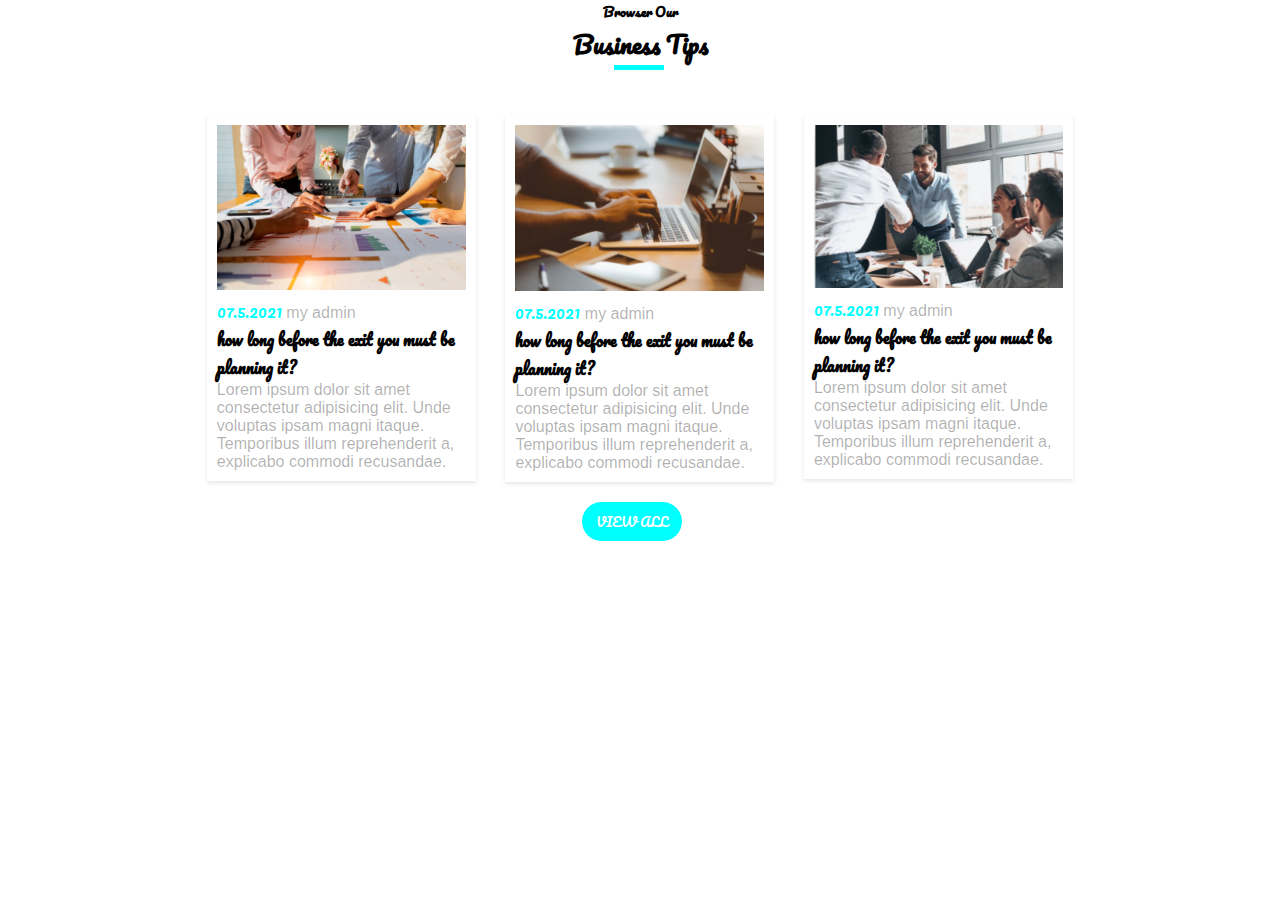
<file: css ass5,6/index.html>
<!DOCTYPE html>
<html lang="en">
<head>
    <meta charset="UTF-8">
    <meta name="viewport" content="width=device-width, initial-scale=1.0">
    <link rel="preconnect" href="https://fonts.googleapis.com">
<link rel="preconnect" href="https://fonts.gstatic.com" crossorigin>
<link href="https://fonts.googleapis.com/css2?family=Pacifico&display=swap" rel="stylesheet">
    <link rel="stylesheet" href="style.css">
    <title>css ass5,6</title>
</head>
<body>
    
    <section>
        <div class="head">
            <h5>Browser Our</h5>
            <h2>Business Tips</h2>
            <div class="spare"></div>
        </div>
        <div class="container">
            <div class="cards">
                <div class="card">
                    <img src="img/Screenshot (61).png" alt="">
                    
                    <p> <span>07.5.2021</span> my admin</p>
                    <h4>how long before the exit you must be planning it?</h4>
                    <p>Lorem ipsum dolor sit amet consectetur adipisicing elit. Unde voluptas ipsam magni itaque. Temporibus illum reprehenderit a, explicabo commodi recusandae.</p>
                </div>
                <div class="card">
                    <img src="img/Screenshot (62).png" alt="">
                    
                    <p> <span>07.5.2021</span> my admin</p>
                    <h4>how long before the exit you must be planning it?</h4>
                    <p>Lorem ipsum dolor sit amet consectetur adipisicing elit. Unde voluptas ipsam magni itaque. Temporibus illum reprehenderit a, explicabo commodi recusandae.</p>
                </div>
                <div class="card">
                    <img src="img/Screenshot (63).png" alt="">
                    
                    <p> <span>07.5.2021</span> my admin</p>
                    <h4>how long before the exit you must be planning it?</h4>
                    <p>Lorem ipsum dolor sit amet consectetur adipisicing elit. Unde voluptas ipsam magni itaque. Temporibus illum reprehenderit a, explicabo commodi recusandae.</p>
                </div><div class="clear"></div>
            </div>
             <div class="view-all">
               <button>VIEW ALL</button>
            </div>
        </div>
    </section>
</body>
</html>
</file>
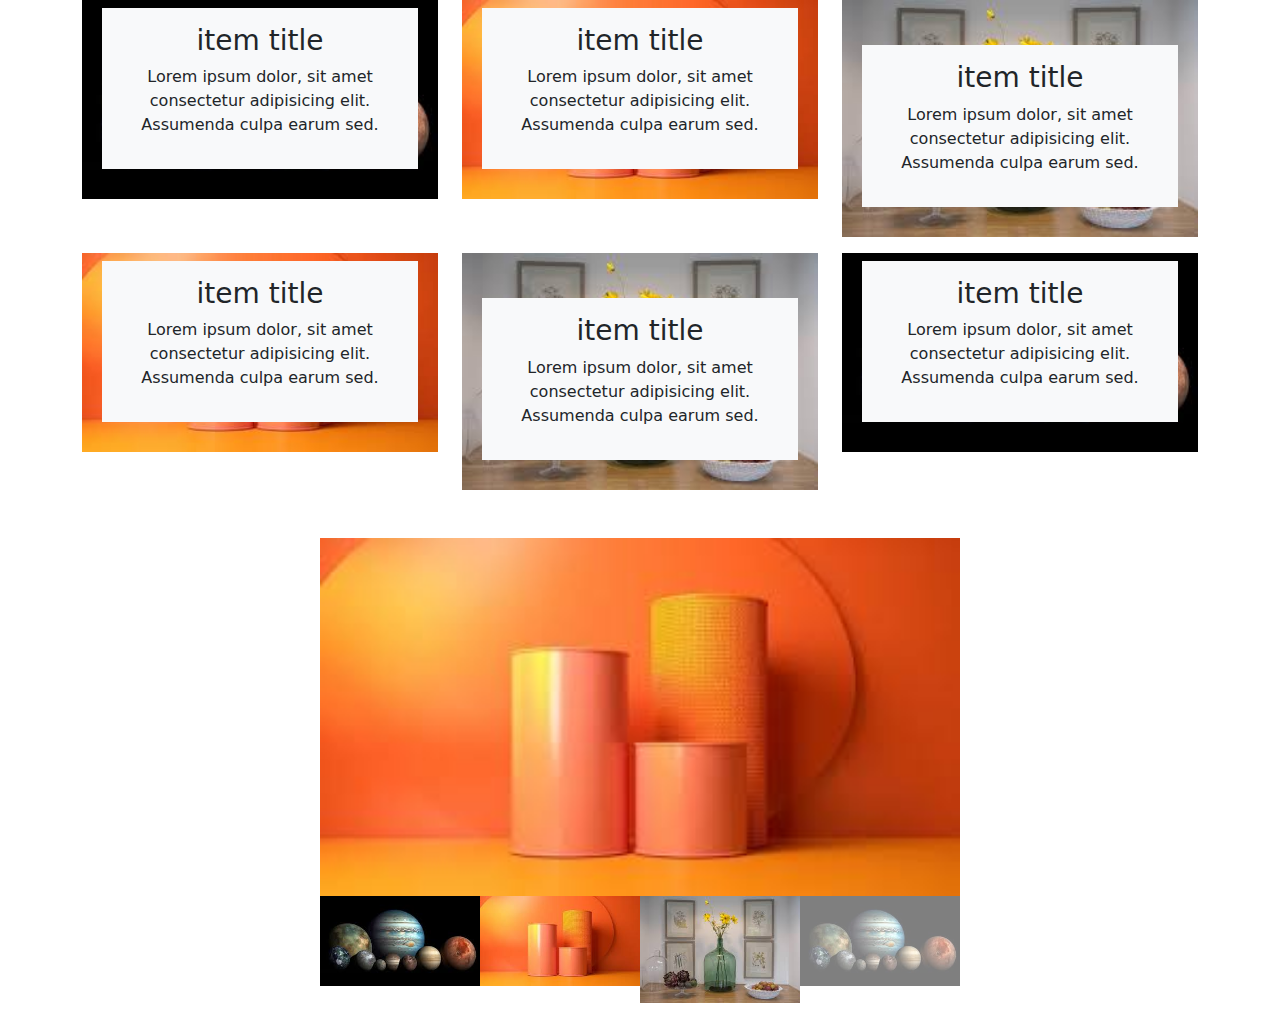
<file: DOM/index.html>
<!DOCTYPE html>
<html lang="en">
<head>
    <meta charset="UTF-8">
    <meta name="viewport" content="width=device-width, initial-scale=1.0">
    <link rel="stylesheet" href="css/style.css">
    <link rel="stylesheet" href="css/bootstrap.min.css">
    <link rel="stylesheet" href="css/all.min.css">
    <title>DOM</title>
</head>
<body>
<div class="container">
    <div class="row gy-3">
        <div class="col-md-4">
            <div class="item position-relative">
                <img src="img/22222222222.jfif" alt="" class="w-100">
                <div class="caption bg-light text-center p-3 position-absolute">
                    <h3>item title</h3>
                    <p>Lorem ipsum dolor, sit amet consectetur adipisicing elit. Assumenda culpa earum sed.</p>
                </div>
            </div>
        </div>
        <div class="col-md-4">
            <div class="item position-relative">
                <img src="img/222.jfif" alt="" class="w-100">
                <div class="caption bg-light text-center p-3 position-absolute">
                    <h3>item title</h3>
                    <p>Lorem ipsum dolor, sit amet consectetur adipisicing elit. Assumenda culpa earum sed.</p>
                </div>
            </div>
        </div>
        <div class="col-md-4">
            <div class="item position-relative">
                <img src="img/333333333.jfif" alt="" class="w-100">
                <div class="caption bg-light text-center p-3 position-absolute">
                    <h3>item title</h3>
                    <p>Lorem ipsum dolor, sit amet consectetur adipisicing elit. Assumenda culpa earum sed.</p>
                </div>
            </div>
        </div>
        <div class="col-md-4">
            <div class="item position-relative">
                <img src="img/222.jfif" alt="" class="w-100">
                <div class="caption bg-light text-center p-3 position-absolute">
                    <h3>item title</h3>
                    <p>Lorem ipsum dolor, sit amet consectetur adipisicing elit. Assumenda culpa earum sed.</p>
                </div>
            </div>
        </div>
        <div class="col-md-4">
            <div class="item position-relative">
                <img src="img/333333333.jfif" alt="" class="w-100">
                <div class="caption bg-light text-center p-3 position-absolute">
                    <h3>item title</h3>
                    <p>Lorem ipsum dolor, sit amet consectetur adipisicing elit. Assumenda culpa earum sed.</p>
                </div>
            </div>
        </div>
        <div class="col-md-4">
            <div class="item position-relative">
                <img src="img/22222222222.jfif" alt="" class="w-100">
                <div class="caption bg-light text-center p-3 position-absolute">
                    <h3>item title</h3>
                    <p>Lorem ipsum dolor, sit amet consectetur adipisicing elit. Assumenda culpa earum sed.</p>
                </div>
            </div>
        </div>
    </div>
</div>
       <div id="boxcontainer">
        <div id="containeritem">
           <i id="left" class="far fa-arrow-alt-circle-left"></i>
            <i id="x" class="far fa-times-circle"></i>
            <i id="right" class="far fa-arrow-alt-circle-right"></i>
        </div>
       </div>
            

       <div class="w-50 m-auto mt-5">   
        <img src="img/222.jfif" id="mainimg" class="w-100" alt="">
       <div class="items">
         <img src="img/22222222222.jfif" class="w-25 float-end active"  alt="">
        <img src="img/333333333.jfif" class="w-25 float-end" alt="">
        <img src="img/222.jfif" class="w-25 float-end" alt="">
        <img src="img/22222222222.jfif" class="w-25 float-end" alt="">
       </div>
       </div>
    <script src="js/main.js"></script>
</body>
</html>
</file>
<file: ass 10(bootsrap)/style.css>
.homeContainer{
    height: 100vh;
    background-image: url(img/hero\ img.jpg);
}
#services span{
/* border-radius: ; */
border: solid 3px #09c;
}
.counter{
    height: 50vh;
    background-image: url(img/post-3.jpg);
   .innerr{
    background-color: rgba(0, 153, 204, 0.556);
   }
}

.contact{
    background-image: url(img/post-3.jpg);
    .layout{
        background-color: rgba(0, 153, 204, 0.536);
    }
}
</file>
<file: ass7(flex-grid)/style.css>
*{
    padding: 0;
    margin: 0;
    box-sizing: border-box;
}

.header{
    margin-top: 40px;
    padding: 1px;
    width: 100%;
    text-align: center;
}
.header .cv{
    position: relative;
    top: -37px;
    font-size: 18px;
}
.header h3{
color: rgba(128, 128, 128, 0.316);
font-size: 50px;
font-weight: 500;
width: 50%;
margin: auto;
letter-spacing: 10px;
}
.header .line{
    width: 50px;
    height: 4px;
    background-color: #277552;
    margin: auto;
    position: relative;
    top: -30px;

}

.edu-ex{
    display: flex;
    justify-content: center;
}
.education{
    width: 40%;
    display: flex;
    flex-direction: column;
}
.card{
    width: 90%;
    border: 1px solid rgba(0, 0, 0, 0.175);
    border-radius: 5px;
    padding: 10px;
    line-height: 25px;
    margin: 8px 0;
}
.year{
    background-color:#277552;
    color: white;
    padding: 3px;
    border-radius: 5px;
}

.experience{
    width: 40%;
    display: flex;
    flex-direction: column;
}

.cotainer2{
    /* margin-top: 20px; */
    height: 100vh;
    width: 100%;
    background-color: rgba(128, 128, 128, 0.118);
}
.nav{
    width: 20%;
    margin: auto;
}
.nav ul{
    list-style: none;
    display: flex;
    justify-content: space-between;
    font-size: 14px;
}
.gridd{
    width: 70%;
    height: 500px;
    /* background-color: #277552; */
    margin: 30px auto;
    display: grid;
    grid-template-columns: 1fr 1fr 1fr;
    grid-template-rows: 1fr 1fr 1fr;
    gap: 15px;
}
.one{
    background-image: url(imgs/1.png);
    background-size: 100% 100%;
    grid-column:span 1
}
.two{
     background-image: url(imgs/2.png);
    background-size: 100% 100%;
    grid-row:2/4;
}
.three{
    background-image: url(imgs/11.png);
    background-size: 100% 100%;
    grid-row:1/3;
    /* grid-column:span 1 */
}
.four{
    background-image: url(imgs/22.png);
    background-size: 100% 100%;
    grid-row:3/4;
}
.five{
    background-image: url(imgs/111.png);
    background-size: 100% 100%;
    grid-column:span 1
}
.six{
    background-image: url(imgs/222.png);
    background-size: 100% 100%;
    grid-column:span 1
}
.seven{
    background-image: url(imgs/333.png);
    background-size: 100% 100%;
    grid-column:span 1
}
</file>
<file: css ass5,6/style.css>
*{
    padding: 0;
    margin: 0;
    box-sizing: border-box;
    font-family: "Pacifico", cursive;
}
section{
    width: 100%;
}
.head{
    text-align: center;
    margin: auto;
    width: 30%;
    margin-bottom: 5px;
}   
.spare{
     width:50px;
     height: 5px;
     background-color: aqua;  
     position: absolute;
     left: 48%;
}
.container{
    margin-top: 50px;
}
.cards{
    margin: auto;
    gap: 5px;
    width: 70%;
}
.card{
    width: 30%;
    float: left;
    box-shadow: 0 2px 4px rgba(0,0,0,0.1) ;
    padding: 10px;
     margin: 0 1.66%;
}
.card img{
    width: 100%;
}
.card span{
    color: aqua;
}
.card p {
    color: rgba(0, 0, 0, 0.311);
    font-family: 'Gill Sans', 'Gill Sans MT', Calibri, 'Trebuchet MS', sans-serif;
}
.clear{
    clear: both;
}
.view-all {
    width: 20%;
    margin: auto;
    margin-top: 20px;
    position: relative;
    left: 70px;
}
.view-all button{
    width: 100px;
    margin: auto;
    text-align: center;
    background-color:aqua;
    border-radius: 20px;
    padding: 8px;
    border: none;
    color: white;
}
 /* .view-all button {
      background-color: #00cde5;
      color: white;
      border: none;
      padding: 10px;
      border-radius: 20px;
      font-size: 14px;
      cursor: pointer;
      transition: background-color 0.3s;
    } */
</file>
<file: DOM/css/style.css>
h1{

    position: absolute;
}
.caption{
    background-color: white;
    bottom: 30px;
    right: 20px;
    left: 20px;
}

#boxcontainer{
    
    position: fixed;
    background-color: rgba(0, 0, 0, 0.5);
    z-index: 999;
    left: 0;
    top: 0;
    width: 100%;
    height: 100%;
    display: flex;
    justify-content: center;
    align-items: center;
    display: none;

}
#containeritem{
    background-image: url(../img/222.jfif);
    background-size: cover;
    width: 50%;
    height: 50%;
    display: flex;
    justify-content: space-between;
    align-items: center;
    position: relative;
}
i{
    font-size: 26px;
    margin: 5px;
    cursor: pointer;
}
#x{
    position: absolute;
    right: 10px;
    top: 10px;
}  

.active{
    opacity: 0.5;
}
</file>
